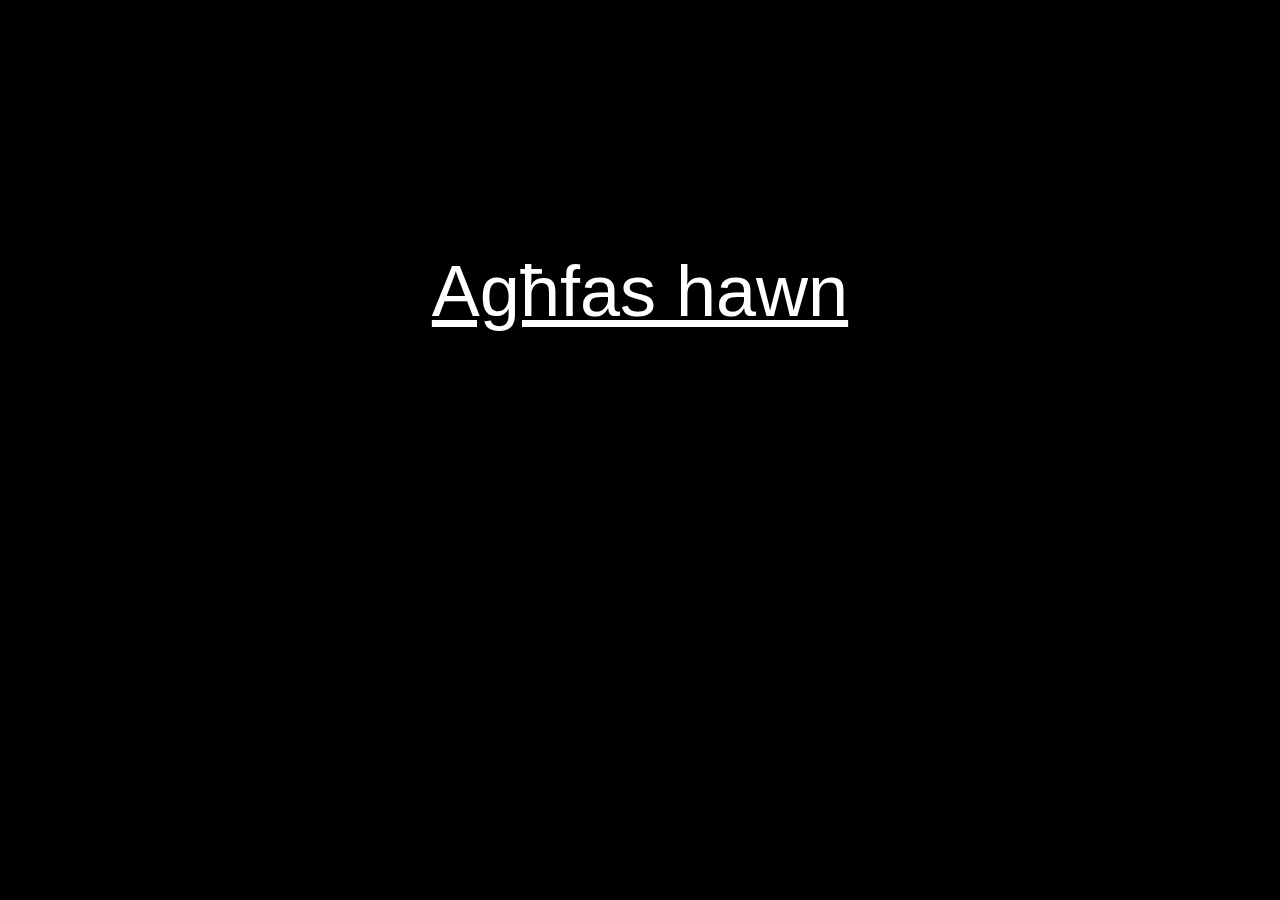
<file: index.html>
<!DOCTYPE html>
<html lang="en">
    <head>
        <meta charset="UTF-8" />
        <title>Kull Kulur</title>
        <link rel="stylesheet" href="styles.css" />
    </head>
    <body style="background: none;background-color:black">
        <div style="margin-top:250px; text-align:center; color:black;">
            <a href="trid.html" style="color:white;font-size:72px;font-family:Arial, Helvetica, sans-serif">Agħfas hawn</a>
        </div>
    </body>
</html>
</file>
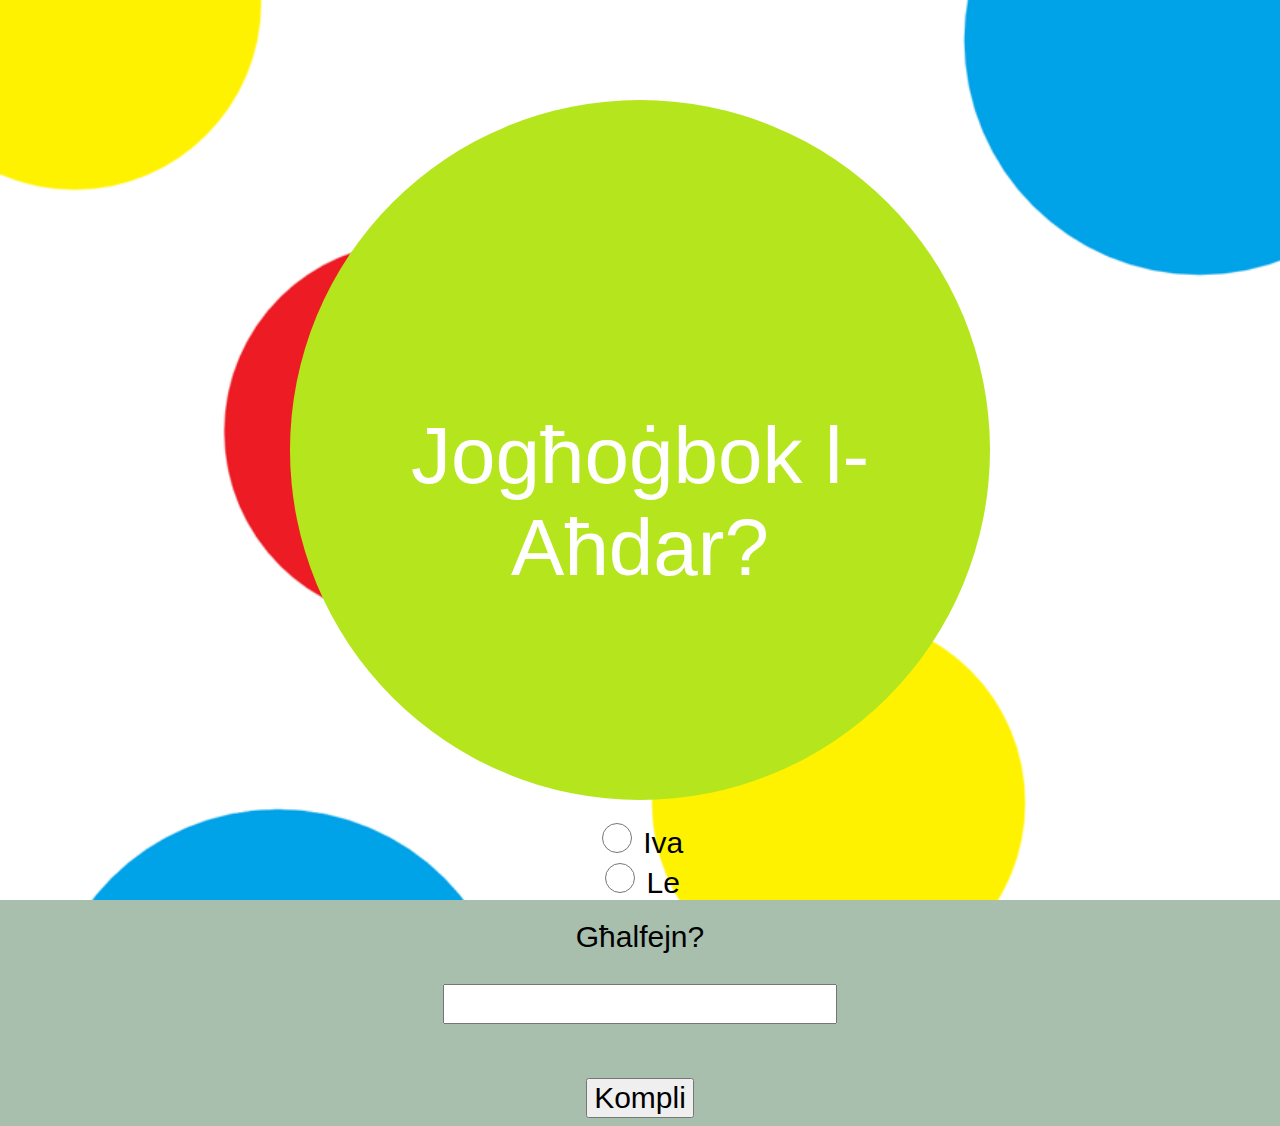
<file: ahdar.html>
<!DOCTYPE html>
<html lang="en">
<head>
    <meta charset="UTF-8" />
    <title>Kull Kulur</title>
    <link rel="stylesheet" href="styles.css" />
</head>
<body>
    <div style="text-align:center;margin-top:100px;">
        <div class=circle style="background-color: rgb(181, 230, 29); width: 700px; height: 700px;">
            <p style="margin-top:310px; color: white; font-size: 80px">Jogħoġbok l-Aħdar?</p>
        </div>
        <div style="margin-top:20px;" action="php.php" method="POST">
            <input type="radio" id="option1" name="question1" value="iva">
            <label for="option1">Iva</label><br>
            <input type="radio" id="option2" name="question1" value="le">
            <label for="option2">Le</label><br>
            <p style="margin-top:20px;">Għalfejn?</p>
            <input type="text" id="fname" name="question1"><br><br>
            <button id="submitBtn" style="margin-top:20px;" type="submit" value="Submit">Kompli</button>
        </div>
    </div>
    <script>
        document.getElementById('submitBtn').addEventListener('click', function() {
            const selectedOption = document.querySelector('input[name="question1"]:checked');
            const inputField = document.getElementById('fname');
            const inputValue = inputField.value.trim();

            if (!selectedOption) {
                alert('Għazel "Iva" jew "Le"');
                return;
            }

            if (inputValue === '') {
                alert('Ikteb xi ħaġa');
                return;
            }

            window.location.href = 'neut.html';
        });
    </script>
</body>
</html>
</file>
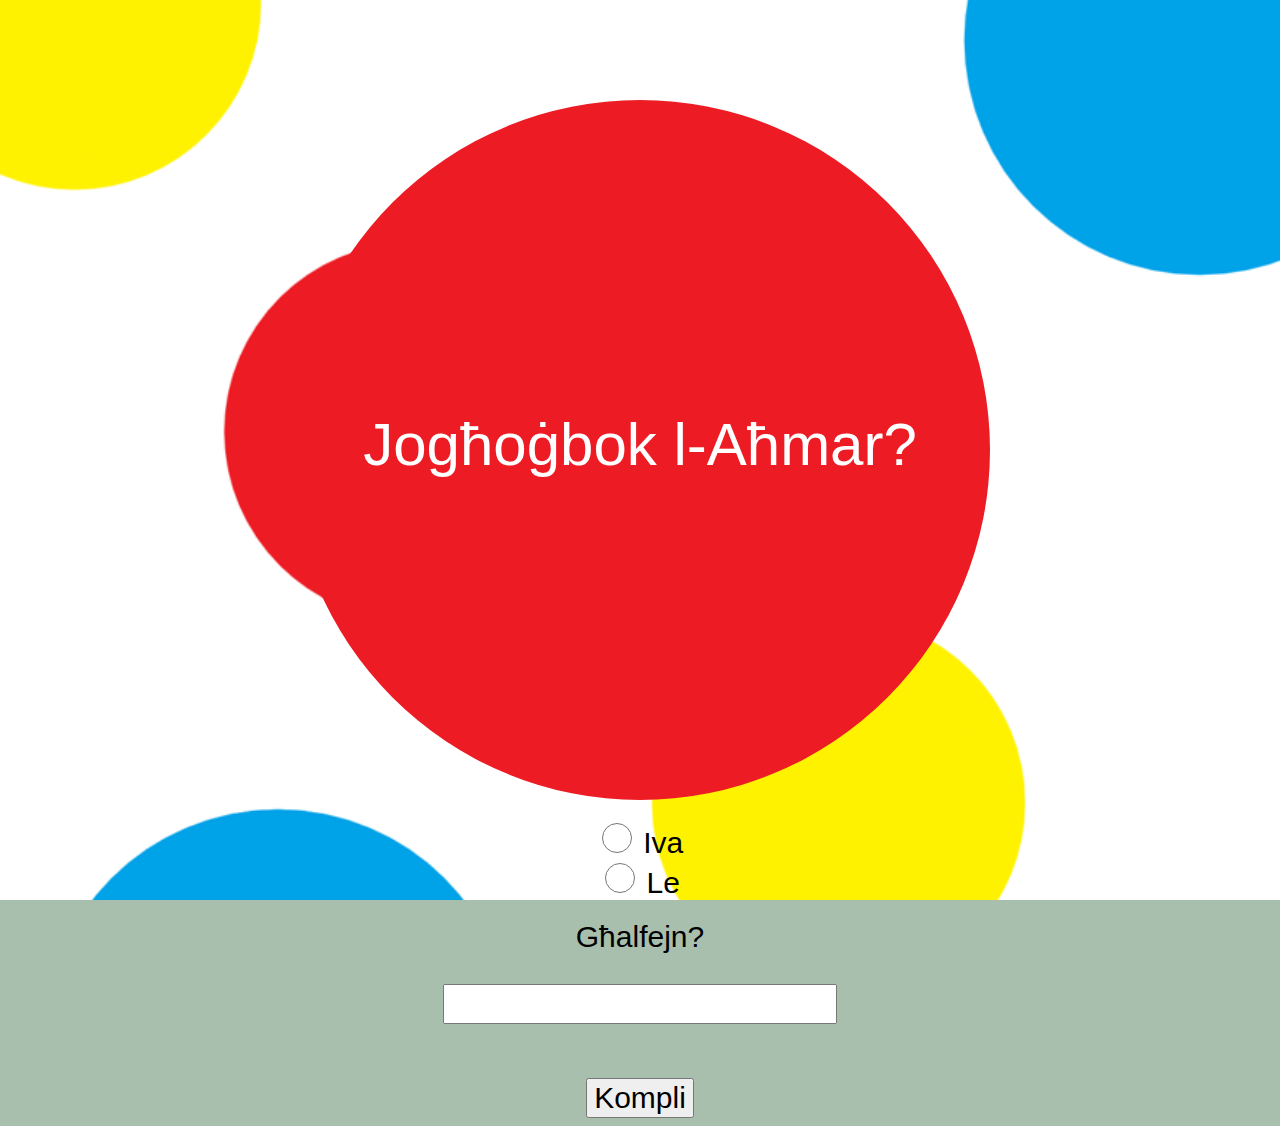
<file: ahmar.html>
<!DOCTYPE html>
<html lang="en">
<head>
    <meta charset="UTF-8" />
    <title>Kull Kulur</title>
    <link rel="stylesheet" href="styles.css" />
</head>
<body>
    <div style="text-align:center;margin-top:100px;">
        <div class=circle style="background-color: rgb(237, 28, 36); width: 700px; height: 700px;">
            <p style="margin-top:310px; color: white; font-size: 60px">Jogħoġbok l-Aħmar?</p>
        </div>
        <div style="margin-top:20px;" action="php.php" method="POST">
            <input type="radio" id="option1" name="question1" value="iva">
            <label for="option1">Iva</label><br>
            <input type="radio" id="option2" name="question1" value="le">
            <label for="option2">Le</label><br>
            <p style="margin-top:20px;">Għalfejn?</p>
            <input type="text" id="fname" name="question1"><br><br>
            <button id="submitBtn" style="margin-top:20px;">Kompli</button>
        </div>
    </div>
    <script>
        document.getElementById('submitBtn').addEventListener('click', function() {
            const selectedOption = document.querySelector('input[name="question1"]:checked');
            const inputField = document.getElementById('fname');
            const inputValue = inputField.value.trim();

            if (!selectedOption) {
                alert('Għazel "Iva" jew "Le"');
                return;
            }

            if (inputValue === '') {
                alert('Ikteb xi ħaġa');
                return;
            }

            if (selectedOption.value === 'iva') {
                window.location.href = 'isfar.html';
            } else if (selectedOption.value === 'le') {
                window.location.href = 'blu.html';
            }
        });
    </script>
</body>
</html>
</file>
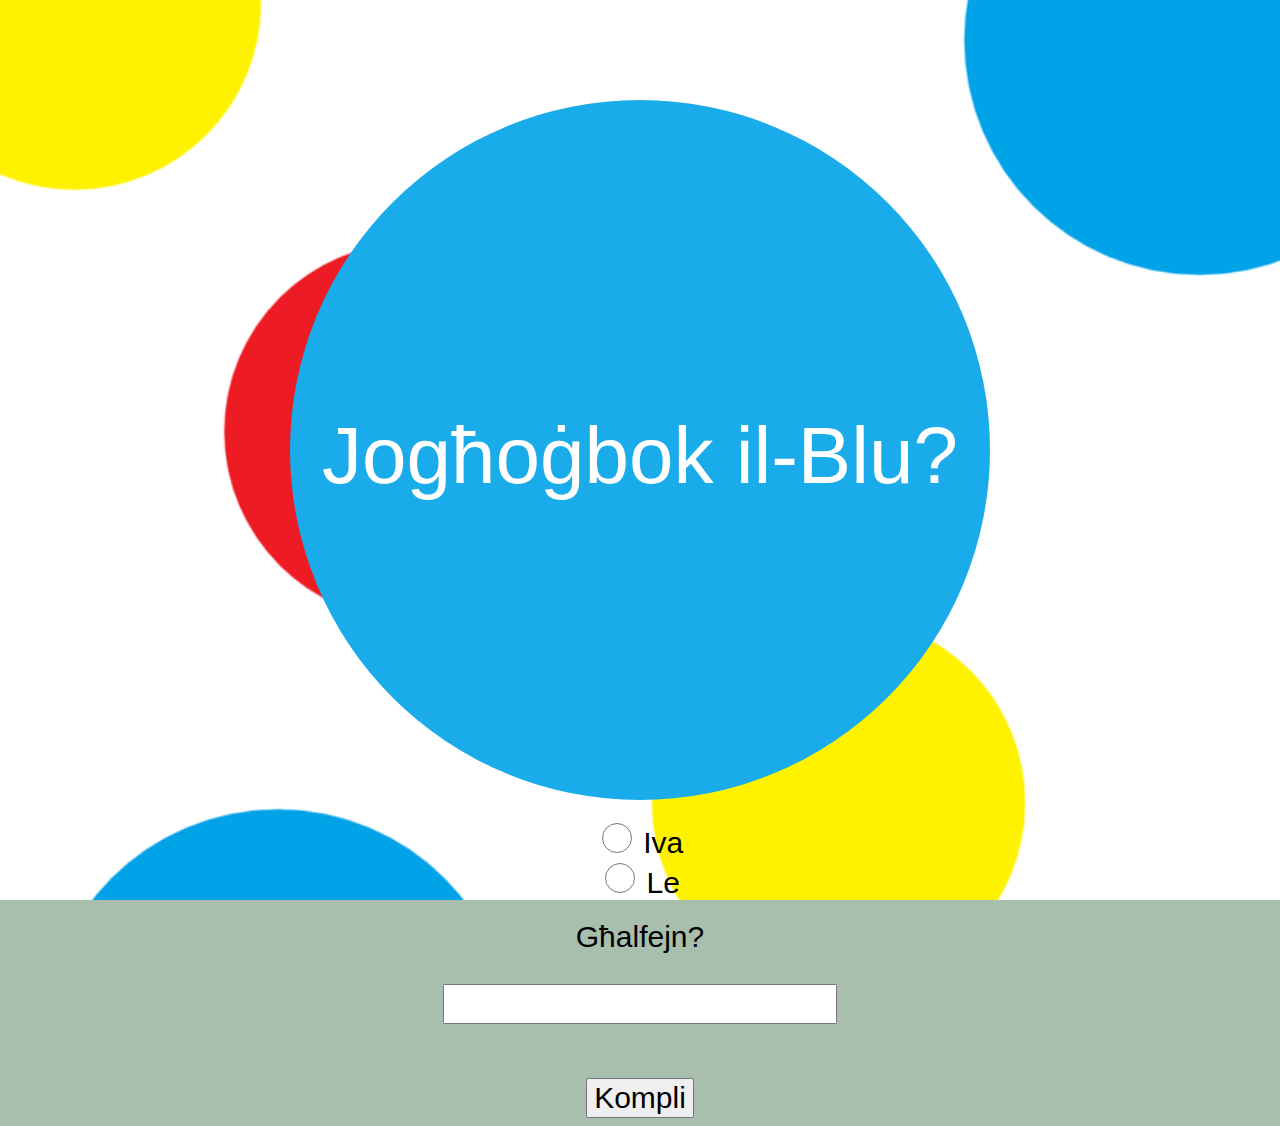
<file: blu.html>
<!DOCTYPE html>
<html lang="en">
<head>
    <meta charset="UTF-8" />
    <title>Kull Kulur</title>
    <link rel="stylesheet" href="styles.css" />
</head>
<body>
    <div style="text-align:center;margin-top:100px;">
        <div class=circle style="background-color: rgb(25, 171, 234); width: 700px; height: 700px;">
            <p style="margin-top:310px; color: white; font-size: 80px">Jogħoġbok il-Blu?</p>
        </div>
        <div style="margin-top:20px;">
            <input type="radio" id="option1" name="question1" value="iva">
            <label for="option1">Iva</label><br>
            <input type="radio" id="option2" name="question1" value="le">
            <label for="option2">Le</label><br>
            <p style="margin-top:20px;">Għalfejn?</p>
            <input type="text" id="fname" name="ghalfejn"><br><br>
            <button id="submitBtn" style="margin-top:20px;">Kompli</button>
        </div>
    </div>
    <script>
        document.getElementById('submitBtn').addEventListener('click', function() {
            const selectedOption = document.querySelector('input[name="question1"]:checked');
            const inputField = document.getElementById('fname');
            const inputValue = inputField.value.trim();

            if (!selectedOption) {
                alert('Għazel "Iva" jew "Le"');
                return;
            }

            if (inputValue === '') {
                alert('Ikteb xi ħaġa');
                return;
            }

            if (selectedOption.value === 'iva') {
                window.location.href = 'ahdar.html';
            } else if (selectedOption.value === 'le') {
                window.location.href = 'bad.html';
            }
        });
    </script>
</body>
</html>
</file>
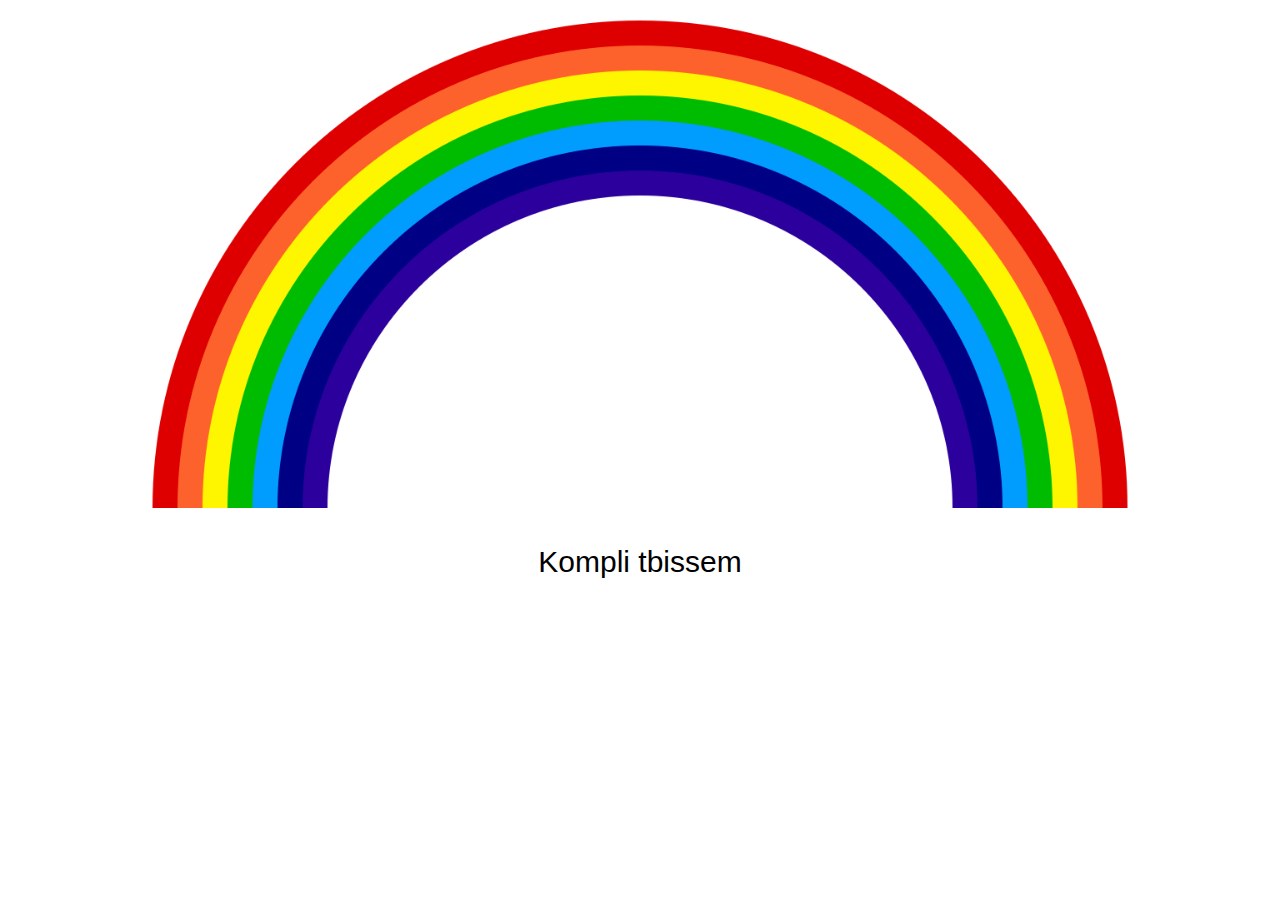
<file: good.html>
<!DOCTYPE html>
<html lang="en">
    <head>
        <meta charset="UTF-8" />
        <title>Kull Kulur</title>
        <link rel="stylesheet" href="styles.css" />
    </head>
    <body style="background: none;background-color:white">
        <div style="text-align:center;">
            <img src="rainbow.png" style="height: 500px">
            <p >Kompli tbissem</p>
        </div>
    </body>
</html>
</file>
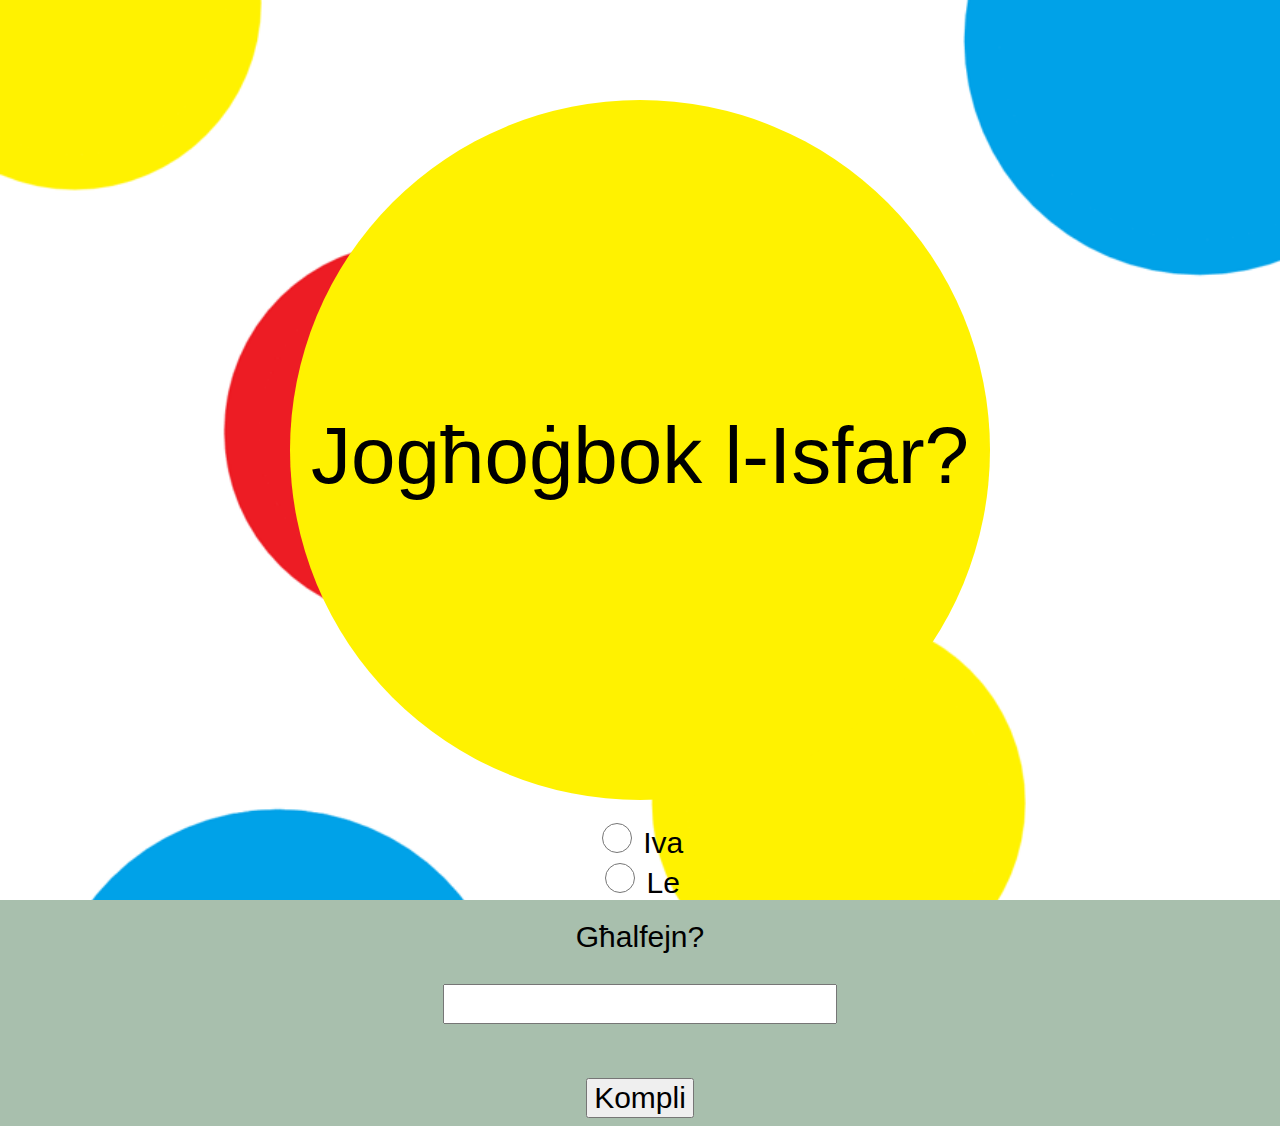
<file: isfar.html>
<!DOCTYPE html>
<html lang="en">
<head>
    <meta charset="UTF-8" />
    <title>Kull Kulur</title>
    <link rel="stylesheet" href="styles.css" />
</head>
<body>
    <div style="text-align:center;margin-top:100px;">
        <div class=circle style="background-color: rgb(255, 242, 0); width: 700px; height: 700px;">
            <p style="margin-top:310px; color: black; font-size: 80px">Jogħoġbok l-Isfar?</p>
        </div>
        <div style="margin-top:20px;">
            <input type="radio" id="option1" name="question1" value="iva">
            <label for="option1">Iva</label><br>
            <input type="radio" id="option2" name="question1" value="le">
            <label for="option2">Le</label><br>
            <p style="margin-top:20px;">Għalfejn?</p>
            <input type="text" id="fname" name="fname"><br><br>
            <button id="submitBtn" style="margin-top:20px;">Kompli</button>
        </div>
    </div>
    <script>
        document.getElementById('submitBtn').addEventListener('click', function() {
            const selectedOption = document.querySelector('input[name="question1"]:checked');
            const inputField = document.getElementById('fname');
            const inputValue = inputField.value.trim();

            if (!selectedOption) {
                alert('Għazel "Iva" jew "Le"');
                return;
            }

            if (inputValue === '') {
                alert('Ikteb xi ħaġa');
                return;
            }

            if (selectedOption.value === 'iva') {
                window.location.href = 'good.html';
            } else if (selectedOption.value === 'le') {
                window.location.href = 'ahdar.html';
            }
        });
    </script>
</body>
</html>
</file>
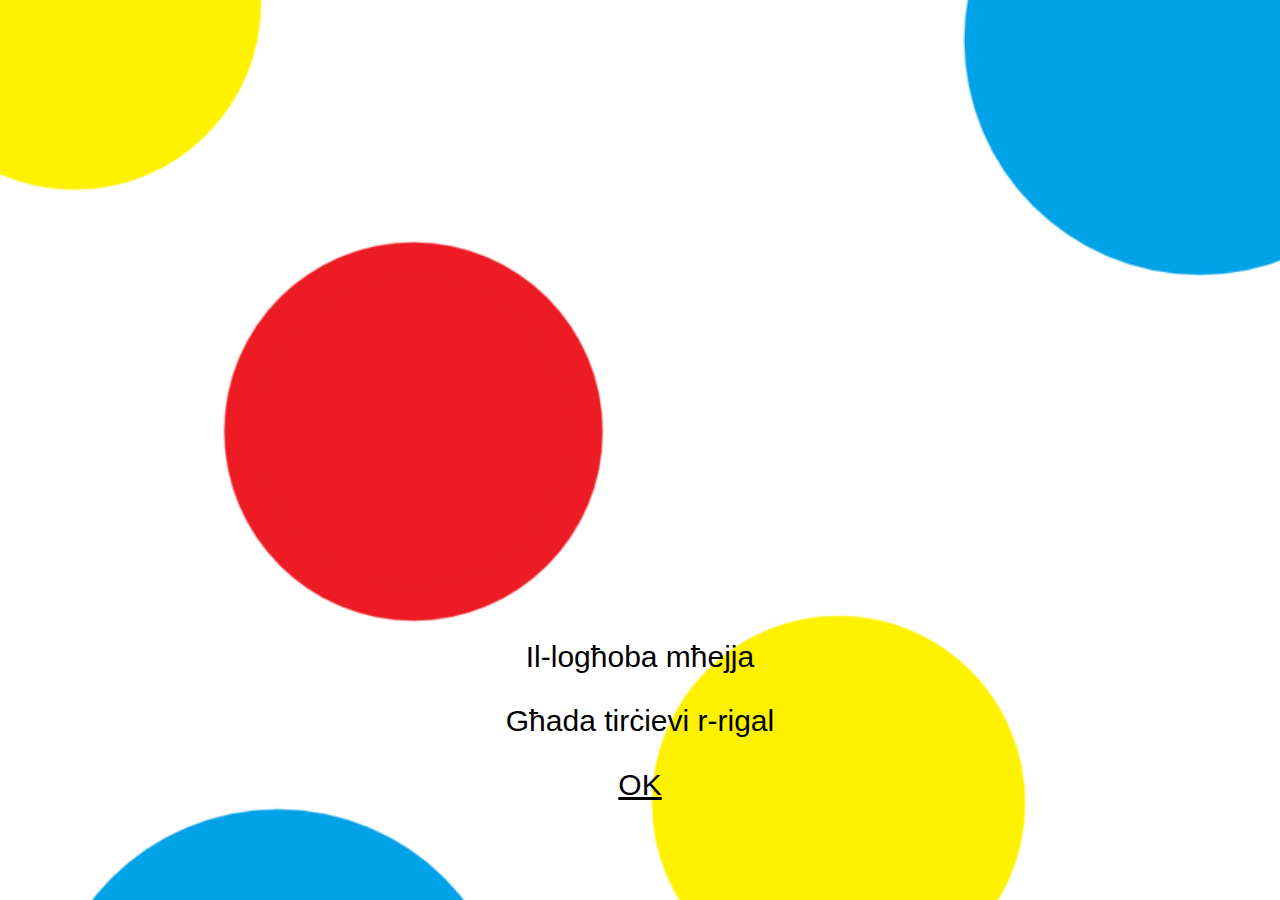
<file: neut.html>
<!DOCTYPE html>
<html lang="en">
    <head>
        <meta charset="UTF-8" />
        <title>Kull Kulur</title>
        <link rel="stylesheet" href="styles.css" />
    </head>
    <body>
        <div style="text-align:center;margin-top:640px;">
            <p>Il-logħoba mħejja</p>
            <p>Għada tirċievi r-rigal</p>
            <a href="https://www.youtube.com/watch?v=2qBlE2-WL60" style="color:black;">OK</a>
        </div>
    </body>
</html>
</file>
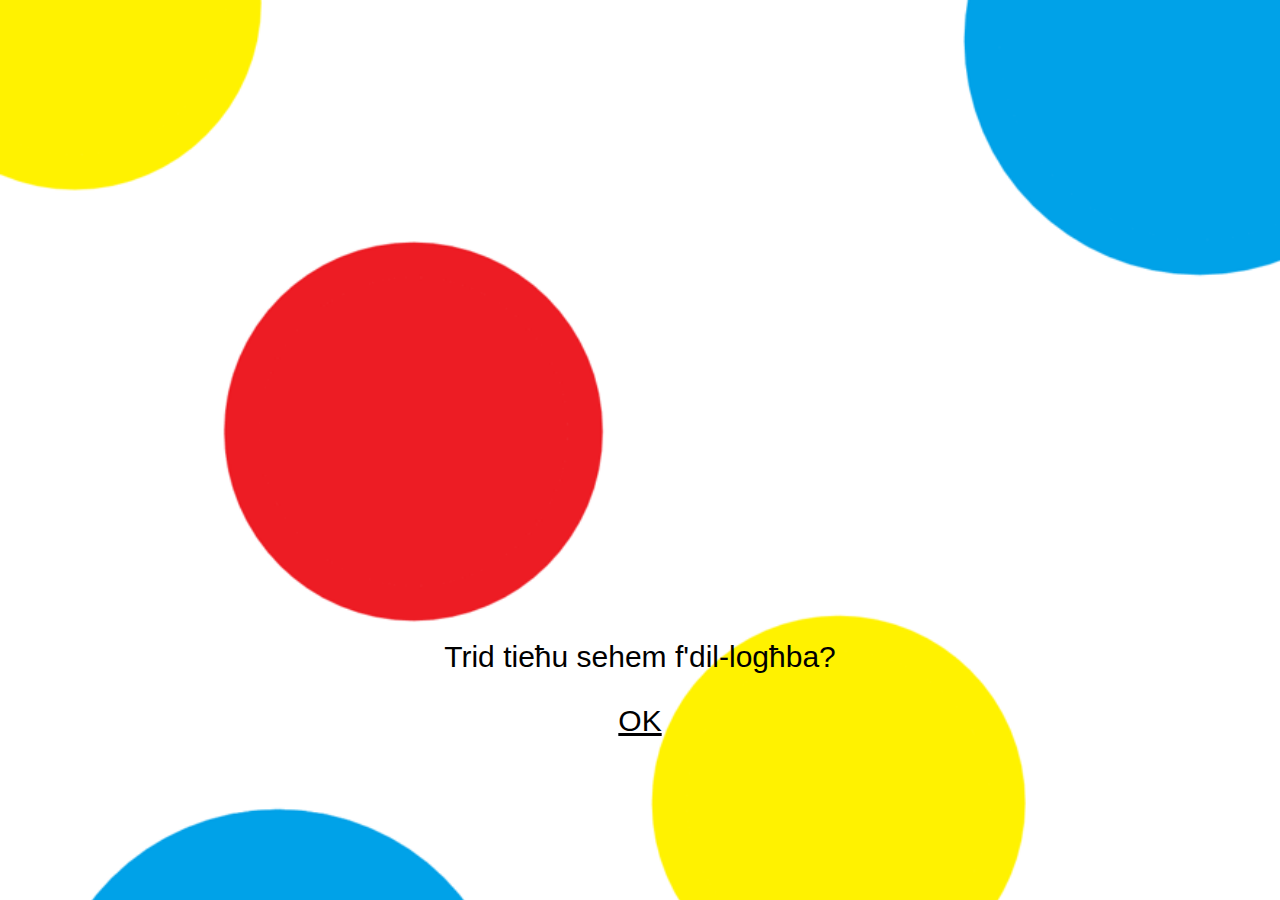
<file: trid.html>
<!DOCTYPE html>
<html lang="en">
    <head>
        <meta charset="UTF-8" />
        <title>Kull Kulur</title>
        <link rel="stylesheet" href="styles.css" />
    </head>
    <body>
        <div style="text-align:center;margin-top:640px;">
            <p >Trid tieħu sehem f'dil-logħba?</p>
            <a href="ahmar.html" style="color:black;">OK</a>
        </div>
    </body>
</html>
</file>
<file: styles.css>
*
{
    font-family: Arial, Helvetica, sans-serif;
    font-size:30px;
}

.circle {
  height: 75px;
  width: 75px;
  background-color: #bbb;
  border-radius: 50%;
  display: inline-block;
}

.title {
    color: green;
}

body {
    background: url("newbg.png") fixed #A8BFAD;
    background-size: cover;
}

img {
        
    max-width:100%;
    height:auto;
        
}

input[type="radio"]{
        
    width: 30px;
    height: 30px;
        
}
</file>
